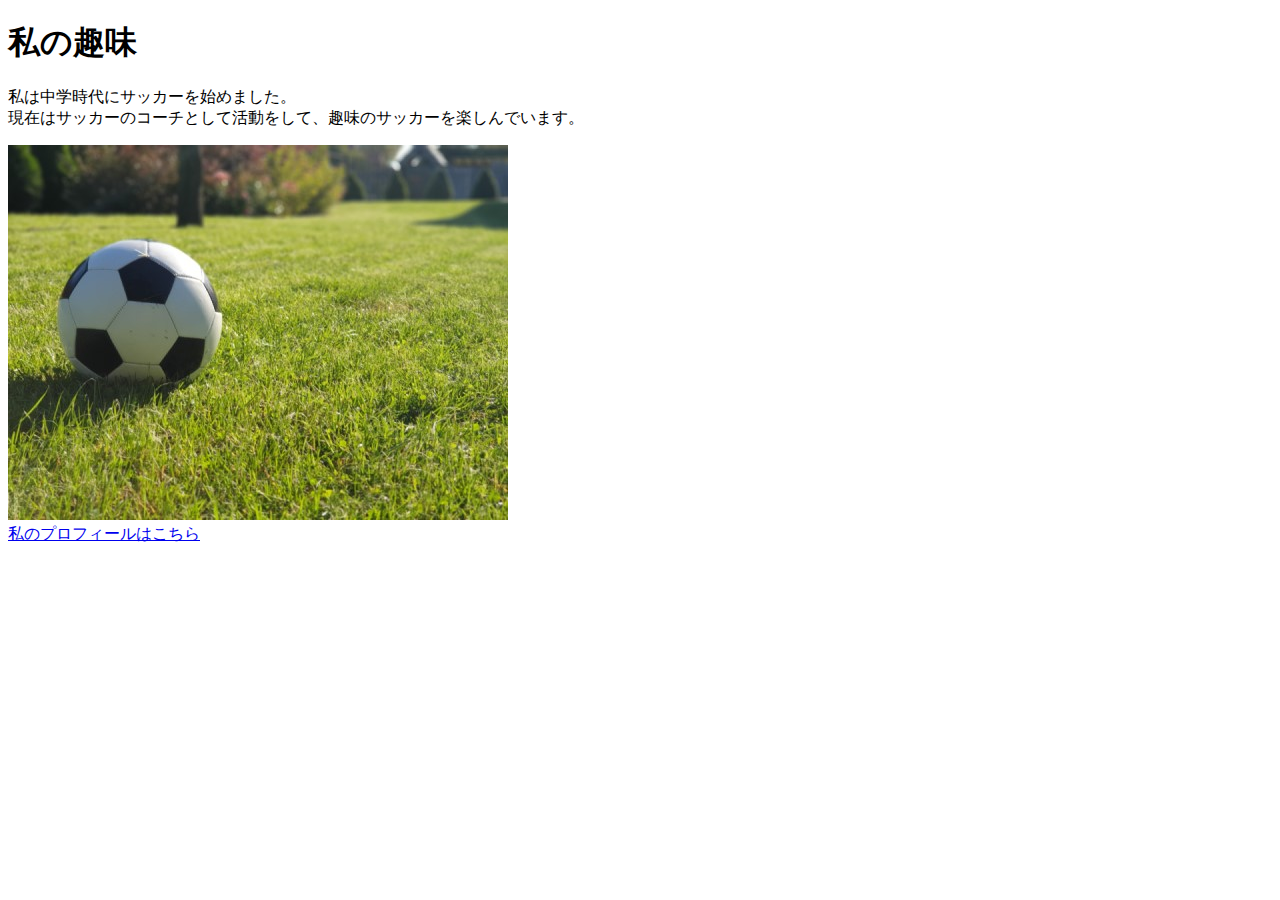
<file: kadai_005/html/index.html>
<!DOCTYPE html>
<html lang="ja">

<head>
    <meta charset="UTF-8">
    <meta name="viewport" content="width=device-width, initial-scale=1.0">
    <title>５章課題</title>
       <meta name="description" content="このページは5章の課題です。">
</head>
<body>
    <h1>私の趣味</h1>
    <p>私は中学時代にサッカーを始めました。<br>現在はサッカーのコーチとして活動をして、趣味のサッカーを楽しんでいます。</p>
    <img src="../images/sample.jpg" alt="趣味の写真">
    <br>
    <a href="https://twitter.com/samuraijuku">私のプロフィールはこちら</a>
</body>
</html>
</file>
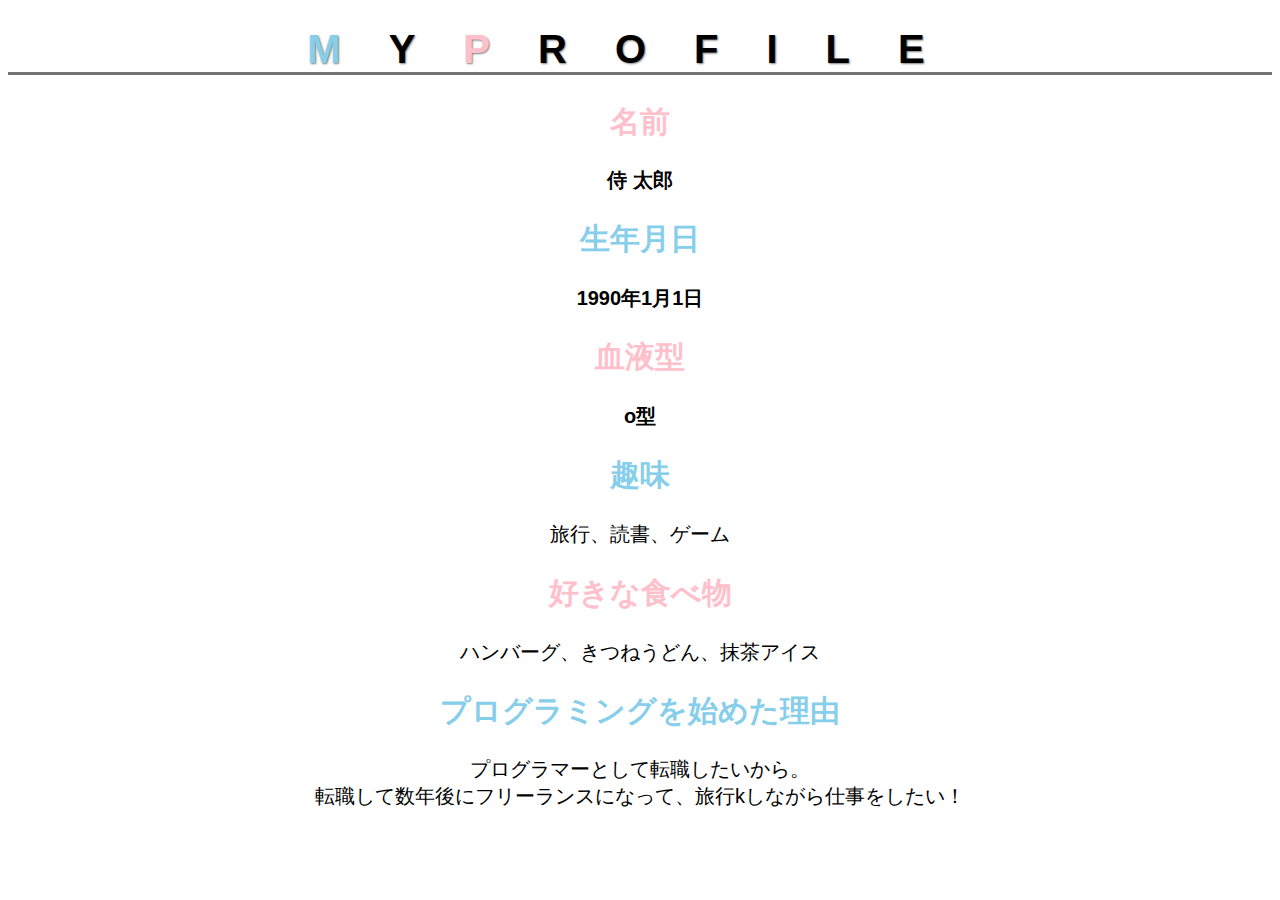
<file: kadai_014/kadai_014.html>
<!DOCTYPE html>
<html lang="ja">
<head>
    <meta charset="UTF-8">
    <link rel="preconnect" href="https://fonts.googleapis.com">
    <link rel="preconnect" href="https://fonts.gstatic.com" crossorigin>
    <link href="https://fonts.googleapis.com/css2?family=Josefin+Sans&display=swap" rel="stylesheet">
    <link rel="stylesheet" href="style.css">
    <title>14章課題</title>
    <meta name="description" content="このページは14章の課題です。">
</head>

<body>
    <div id="basic">
    <h1>
        <span class="skyblue">M</span>Y<span class="pink">P</span>ROFILE
    </h1>
    <h2 class="pink">名前</h2>
        <p>侍  太郎</p>
    <H2 class="skyblue">生年月日</h2>
        <p>1990年1月1日</p>
    <H2 class="pink">血液型</h2>
        <p>o型</p>
    </div>

    <H2 class="skyblue">趣味</h2>
        <p>旅行、読書、ゲーム</p>
    <H2 class="pink">好きな食べ物</h2>
        <p>ハンバーグ、きつねうどん、抹茶アイス</p>
    <H2 class="skyblue">プログラミングを始めた理由</h2>
        <p>プログラマーとして転職したいから。<br>転職して数年後にフリーランスになって、旅行kしながら仕事をしたい！</p>
</body>
</html>
</file>
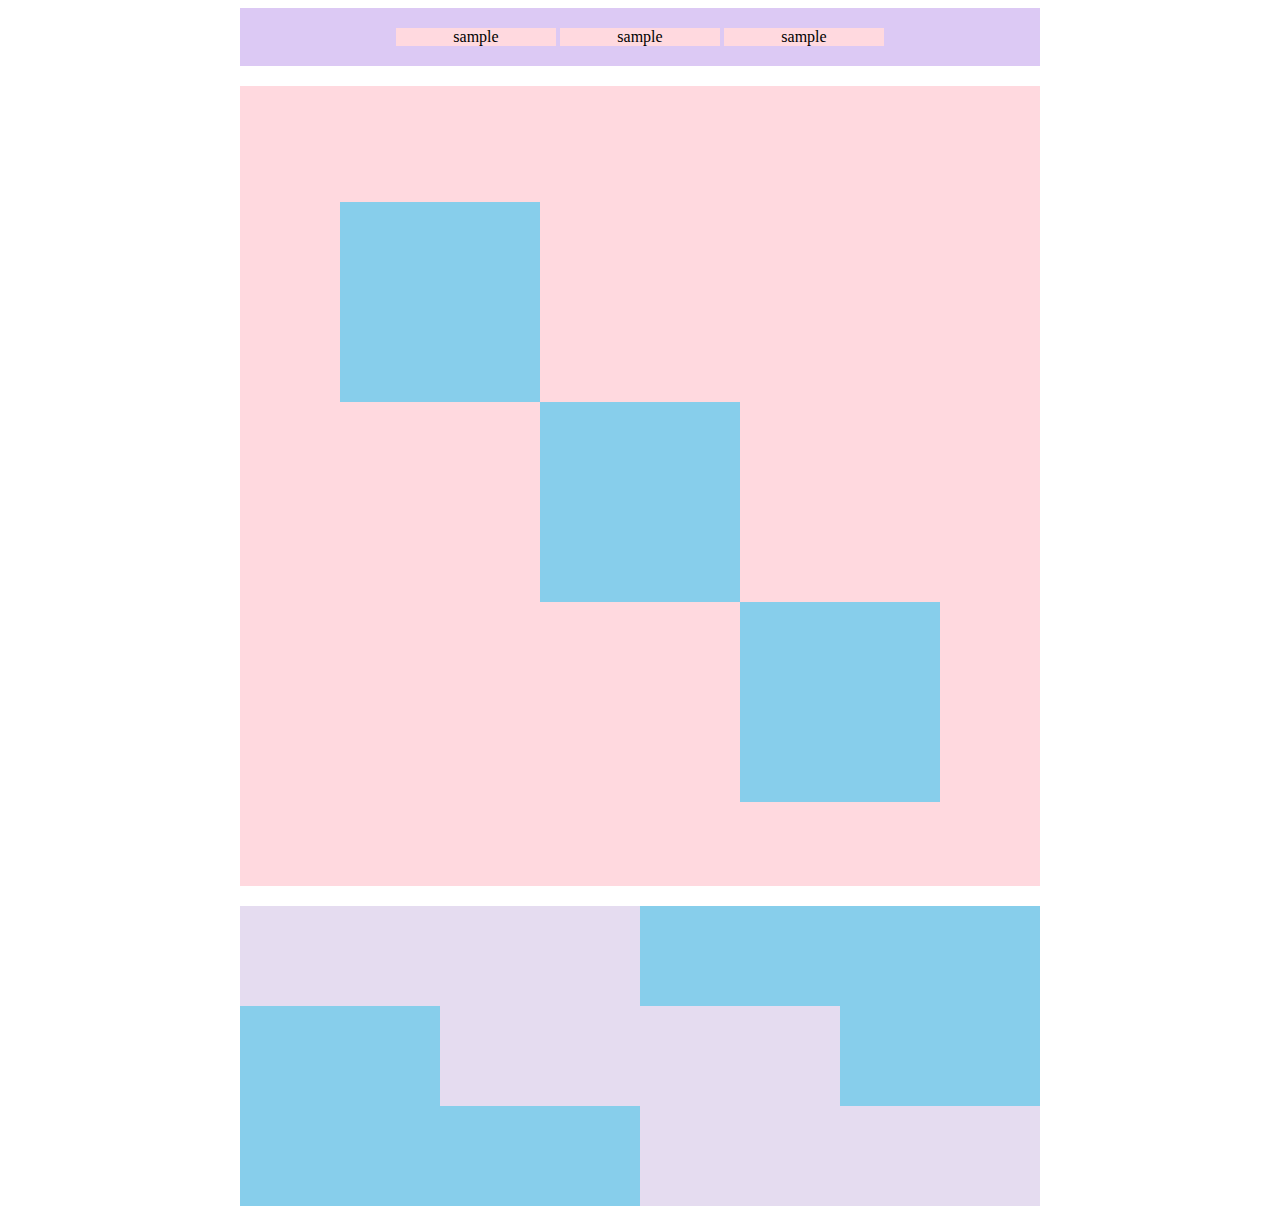
<file: kadai_018/kadai_018.html>
<!DOCTYPE html>
<html lang="ja"></html>
  <head>
    <title>18章課題</title>
    <link rel="stylesheet" href="style.css">
    <meta charset="utf-8">
    <meta name="description" content="このページは18勝の課題です。">
  </head>
  <body>
    <div id="top">
      <p class="top-child">sample</p>
      <p class="top-child">sample</p>
      <p class="top-child">sample</p>
    </div>
    <div id="middle">
      <p class="middle-child01"></p>
      <p class="middle-child02"></p>
      <p class="middle-child03"></p>
    </div>
    <div id="bottom">
      <div id="bottom-child01"></div>
      <div id="bottom-child02"></div>
      <div id="bottom-child03"></div>
    </div>
  </body>
</html>
</file>
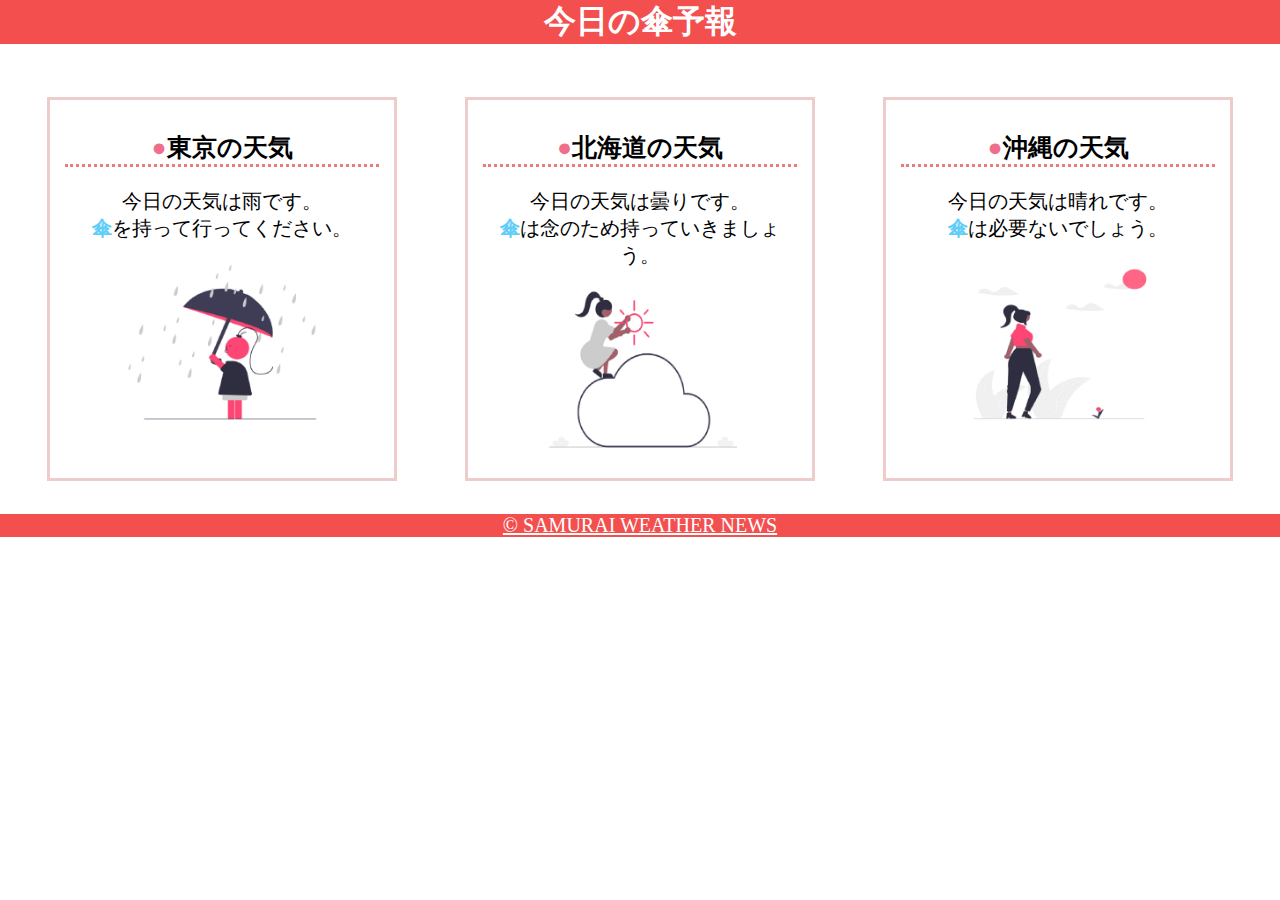
<file: kadai_022/kadai_022.html>
<!DOCTYPE html>
<html>
<head>
  <meta charset="UTF-8">
  <meta name="description" content="このページは22章の課題です。">
  <link rel="stylesheet" href="style.css">
  <meta name="viewport" content="width=device-width, initial-scale=1.0">
  <title>22章課題</title>
</head>
<header>
  <h1>
    <span>今日の傘予報</span>
  </h1>
</header>
<body>
  <main>

    <div id="parent">
      <div class="contents">
        <h2>東京の天気</h2>
          <p>今日の天気は雨です。</p>
          <p>傘を持って行ってください。</p>
          <img src="images/rainy.png" alt="雨の写真">
      </div>

      <div id="item" class="contents">
        <h2>北海道の天気</h2>
        <p>今日の天気は曇りです。</p><p>傘は念のため持っていきましょう。</p>
        <img src="images/cloudy.png" alt="曇りの写真">
      </div>

      <div class="contents">
        <h2>沖縄の天気</h2>
        <p>今日の天気は晴れです。</p><p>傘は必要ないでしょう。</p>
        <img src="images/sunny.png" alt="天気の写真">
      </div>
    </div>
  </main>

  <footer>
    <a href="https://www.sejuku.net/corp/">&copy; SAMURAI WEATHER NEWS</a>
  </footer>
</body>
</html>
</file>
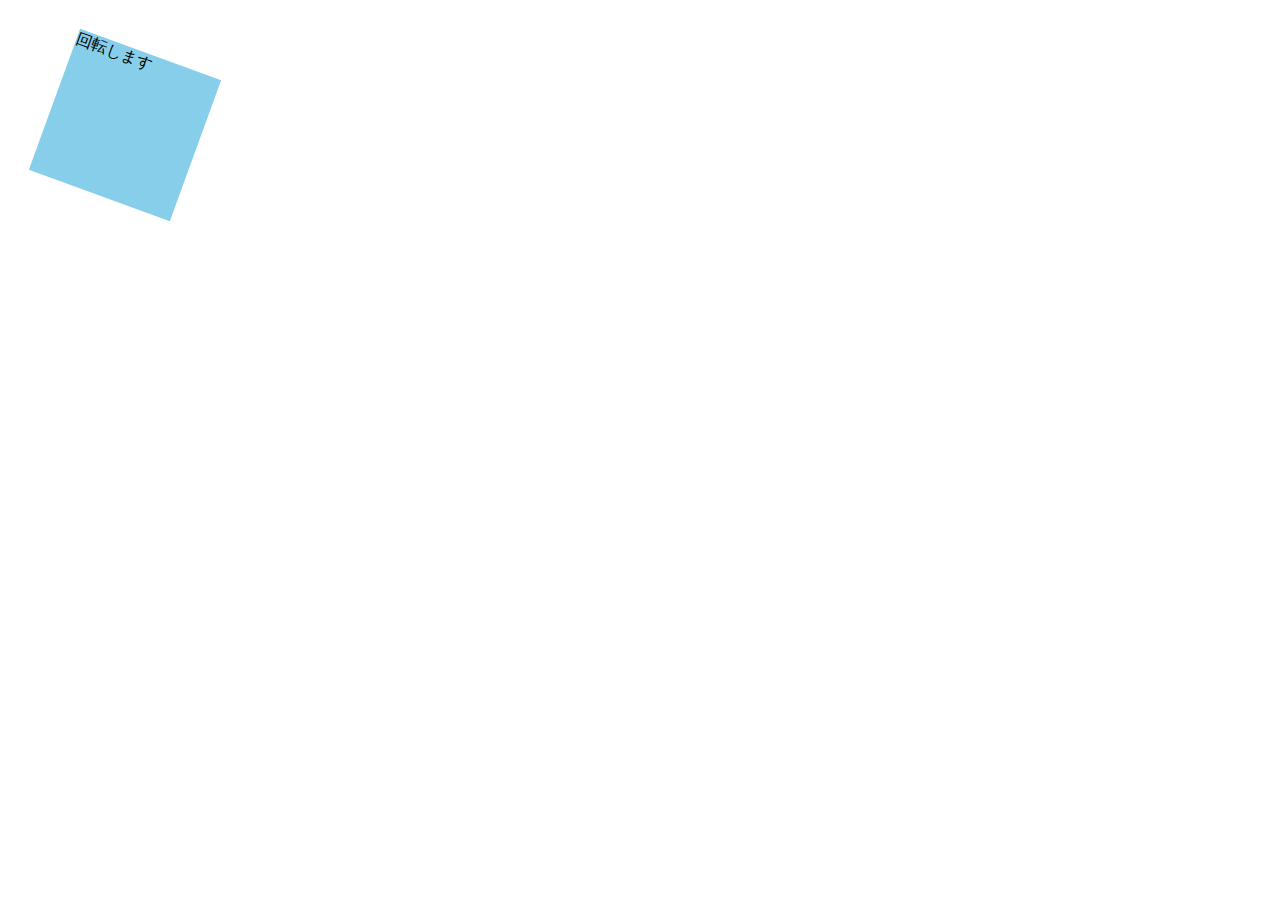
<file: kadai_mdn_css/mdn.html>
<html>

<head>
  <style>
    div{
      position: absolute;
      left: 50px;
      top: 50px;
      width: 150px;
      height: 150px;
      background-color: skyblue;
      transform: rotateZ(20deg);
    }
  </style>
</head>
<body>
  <div class="rotate">
    回転します
  </div>

</body>
</html>
</file>
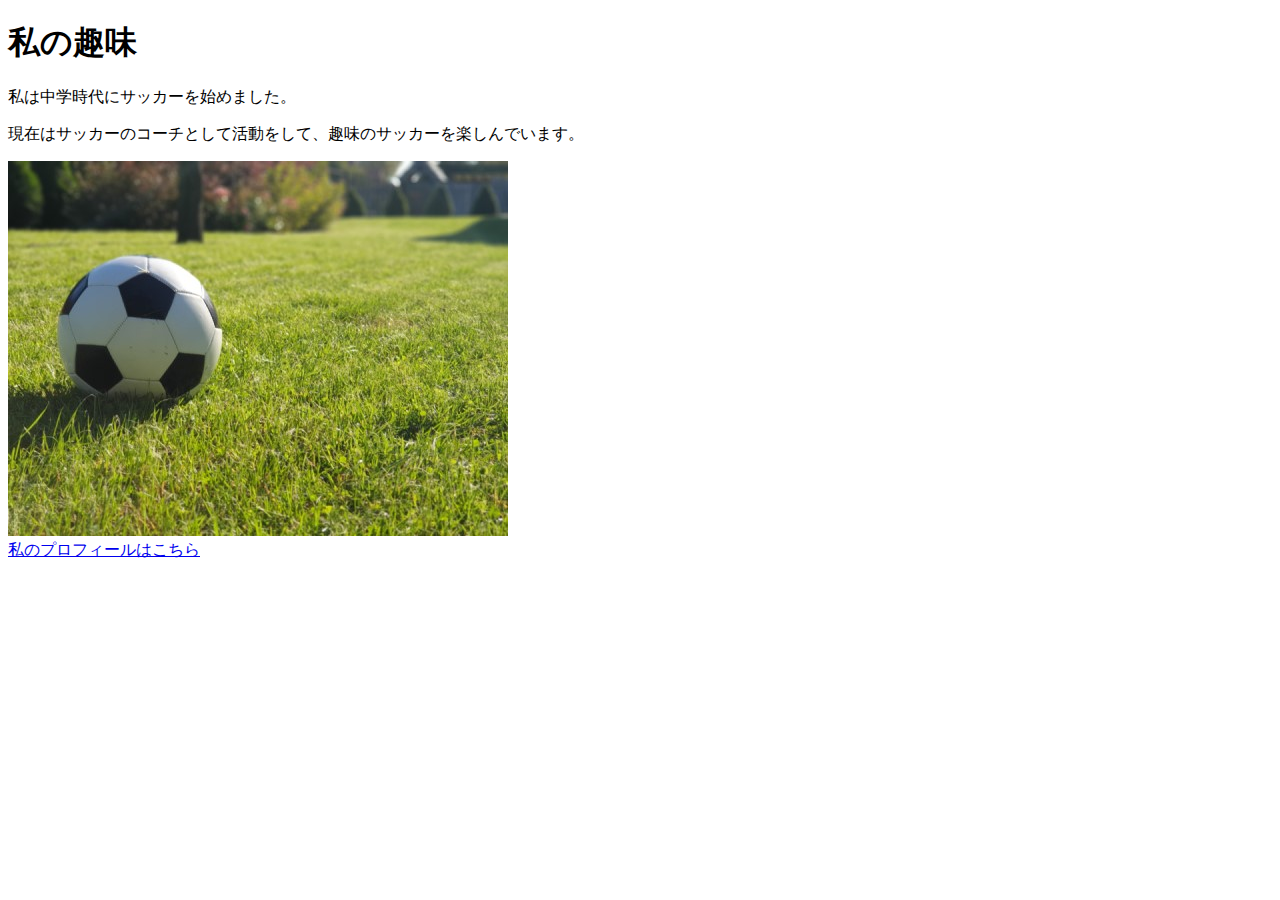
<file: kadai_005/html/indek.html>
<!DOCTYPE html>
<html lang="jp">

<head>
    <meta charset="UTF-8">
    <meta name="viewport" content="width=device-width, initial-scale=1.0">
    <title>５章課題</title>
</head>
<!--このページは５章の課題です。-->
<body>
    <h1>私の趣味</h1>
    <p>私は中学時代にサッカーを始めました。</p>
    <p>現在はサッカーのコーチとして活動をして、趣味のサッカーを楽しんでいます。</p>
    <img src="../images/sample.jpg" alt="趣味の写真">
    <br>
    <a href="https://twitter.com/samuraijuku">私のプロフィールはこちら</a>

</body>
</html>
</file>
<file: kadai_014/style.css>
html{
    font-size: 20px;
}

body{
    font-family: "Arial", "Meiryo", sans-serif;
    text-align: center;
}

h1{
    font-size: 2rem;
    letter-spacing: 1.2em;
    font-family: sans-serif;
    text-shadow: 1px 1px 2px gray;
    border-bottom: solid 3px rgb(115, 115, 114)
}

.skyblue{
    color: skyblue;
}

.pink{
    color: rgb(255, 192, 203) 
}

#basic p{
    font-weight: bold;
}
</file>
<file: kadai_018/style.css>
#top{
  position: relative;
  width: 800px;
  background-color: #dcc9f4;
  padding-top: 20px;
  padding-bottom: 20px;
  text-align:  center; 
  margin-left: auto;
  margin-right: auto;
}
.top-child{
  background-color: #ffd9df;
  display:inline-block;
  margin: auto;
  width: 20%;
}

#middle{
  position: relative;
  background-color: #ffd9df ;
  width: 800px;
  height: 800px;
  margin-top: 20px;
  margin-bottom: 20px;
  margin-left: auto;
  margin-right: auto;
}
.middle-child01{
  position: absolute;
  top: 100px;
  left: 100px;
  width: 200px;
  height: 200px;
  background-color: #87ceeb;
}
.middle-child02{
  position: absolute;
  top: 300px;
  left: 300px;
  width: 200px;
  height: 200px;
  background-color: #87ceeb;
}
.middle-child03{
  position: absolute;
  top: 500px;
  left: 500px;
  width: 200px;
  height: 200px;
  background-color: #87ceeb;
}

#bottom{
  position: relative;
  width: 800px;
  height: 300px;
  background-color: #87ceeb;
  margin-left: auto;
  margin-right: auto;
}
#bottom-child01{
  width: 400px;
  height: 100px;
  background-color: #e5dcf0;
}
#bottom-child02{
  position: absolute;
  width: 400px;
  height: 100px;
  top: 100px;
  left: 200px;
  background-color: #e5dcf0;
}
#bottom-child03{
  position: absolute;
  width: 400px;
  height: 100px;
  top: 200px;
  left: 400px;
  background-color: #e5dcf0;
}
</file>
<file: kadai_022/style.css>
body{
  margin: 0;
}

main{
  padding: 10px;
}

header{
  margin-bottom: 20px;
  text-align: center;
  color: rgb(255, 255, 255);
  background-color:  rgb(244, 79, 79);
}

h1{
  margin: 0;
}

h2{
  font-size: 25px;
  border-bottom: dotted 3px rgb(236, 122, 122);
}

h2::before{
  content: "●";
  color: rgb(239, 111, 139);
}

#parent{
  display: flex;
  padding: 3px;
  justify-content: space-around;
}

p{
  margin: 0;
  font-size: 20px;
}



.contents{
  text-align: center;
  border: solid 3px rgb(238, 204, 204);
  padding: 10px 15px;
  margin: 20px 0px;
  flex-basis: 25%;

}

.contents p:nth-child(3)::first-letter
{
  color: rgb(97, 206, 249);
  font-weight: bold;
}

img{
  width: 70%;
margin: 10px 0px;
}

footer{
  text-align: center;
  color: rgb(255, 255, 255);
  background-color:  rgb(244, 79, 79);
}

a{
  font-size: 20px;
  color: rgb(255,255,255);
}

a:hover{
  color: rgb(245, 178, 168);
  }
a:visited{
  color: rgb(193, 234, 251);
}


@media screen and (max-width: 768px) {
h2{
  font-size: 30px;
}
p{
  font-size: 25px;
}
  #parent {
  flex-direction: column;
  }
}
</file>
